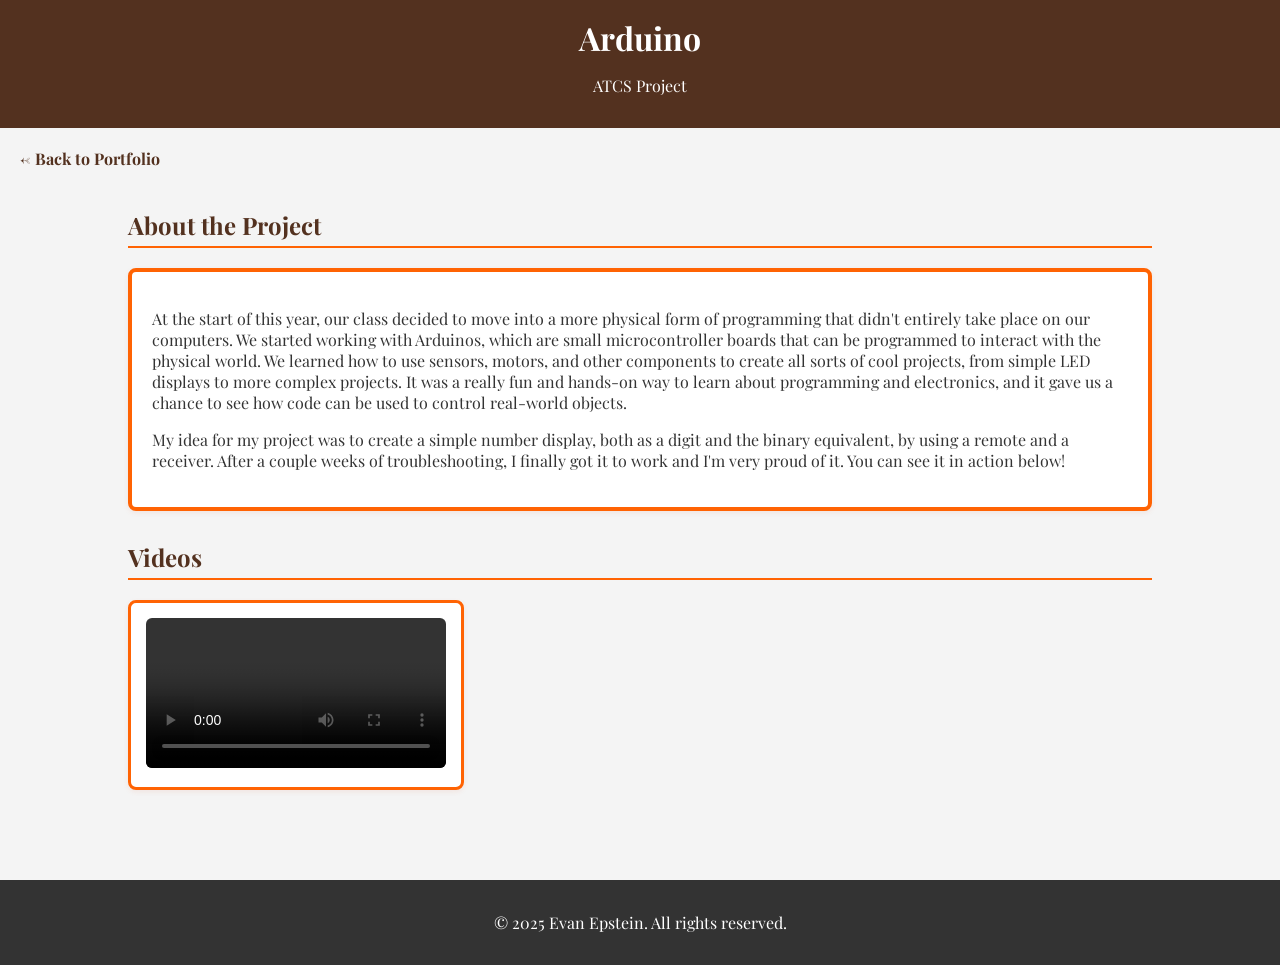
<file: Arduino.html>
<!DOCTYPE html>
<html lang="en">
<head>
  <link rel="preconnect" href="https://fonts.googleapis.com">
  <link rel="preconnect" href="https://fonts.gstatic.com" crossorigin>
  <link href="https://fonts.googleapis.com/css2?family=Playfair+Display:ital,wght@0,400..900;1,400..900&display=swap" rel="stylesheet">
  <meta charset="UTF-8">
  <meta name="viewport" content="width=device-width, initial-scale=1.0">
  <title>Arduino – Evan Epstein</title>
  <style>
      * {
          font-family: "Playfair Display", serif;
      }
      body {
          margin: 0;
          padding: 0;
          background-color: #f4f4f4;
          color: #333;
      }
      header {
          background-color: #53311f;
          color: #fff;
          padding: 1em 0;
          text-align: center;
      }
      header h1 {
          margin: 0;
      }
      .back-link {
          display: inline-block;
          margin: 20px 0 0 20px;
          color: #53311f;
          text-decoration: none;
          font-weight: bold;
          font-size: 1rem;
      }
      .back-link:hover {
          text-decoration: underline;
      }
      .container {
          width: 80%;
          margin: auto;
          padding: 20px 0;
      }
      h2 {
          color: #53311f;
          border-bottom: 2px solid #ff6303;
          padding-bottom: 5px;
      }
 
      /* --- ABOUT SECTION --- */
      .about-section {
          background-color: #fff;
          border: 4px solid #ff6303;
          border-radius: 8px;
          padding: 20px;
          margin-bottom: 30px;
          box-shadow: 0 2px 5px rgba(224, 110, 65, 0.1);
      }
 
      /* --- PHOTO GRID --- */
      .photo-grid {
          display: flex;
          flex-wrap: wrap;
          gap: 15px;
          margin-bottom: 30px;
      }
      .photo-grid img {
          width: calc(33% - 10px);
          border-radius: 8px;
          border: 3px solid #ff6303;
          object-fit: cover;
          box-shadow: 0 2px 5px rgba(0,0,0,0.15);
      }
 
      /* --- VIDEO SECTION --- */
      .video-section {
          display: flex;
          flex-wrap: wrap;
          gap: 20px;
          margin-bottom: 30px;
      }
 
      .video-wrapper {
          background-color: #fff;
          border: 3px solid #ff6303;
          border-radius: 8px;
          padding: 15px;
          box-shadow: 0 2px 5px rgba(224,110,65,0.1);
 
          /* --- THIS IS THE FIX ---
             Instead of flex: 1 1 300px (which made it stretch
             to fill the full width), we now give it a fixed
             max-width so the video stays a reasonable size.
             Change 400px to any value you like. */
          max-width: 300px;
      }
 
      .video-wrapper video {
          width: 100%;
          border-radius: 6px;
      }
      .video-wrapper p {
          margin-top: 10px;
          font-size: 0.9rem;
          color: #555;
      }
 
      footer {
          text-align: center;
          padding: 1em 0;
          background-color: #333;
          color: #fff;
          width: 100%;
          margin-top: 40px;
      }
  </style>
</head>
<body>
 
  <header>
      <h1>Arduino</h1>
      <p>ATCS Project</p>
  </header>
 
  <a href="index.html" class="back-link">← Back to Portfolio</a>
 
  <div class="container">
 
      <section>
          <h2>About the Project</h2>
          <div class="about-section">
              <p>
                  At the start of this year, our class decided to move into a more physical form of programming that didn't entirely take place on our computers. We started working with Arduinos, which are small microcontroller boards that can be programmed to interact with the physical world. We learned how to use sensors, motors, and other components to create all sorts of cool projects, from simple LED displays to more complex projects. It was a really fun and hands-on way to learn about programming and electronics, and it gave us a chance to see how code can be used to control real-world objects.
              </p>
              <p>
                  My idea for my project was to create a simple number display, both as a digit and the binary equivalent, by using a remote and a receiver. After a couple weeks of troubleshooting, I finally got it to work and I'm very proud of it. You can see it in action below!
              </p>
          </div>
      </section>
 
      <section>
          <h2>Videos</h2>
          <div class="video-section">
 
              <div class="video-wrapper">
                  <video controls>
                      <source src="vid (1) (1).mp4" type="video/mp4">
                      Your browser does not support the video tag.
                  </video>
              </div>
 
          </div>
      </section>
 
  </div>
 
  <footer>
      <p>&copy; 2025 Evan Epstein. All rights reserved.</p>
  </footer>
 
</body>
</html>
</file>
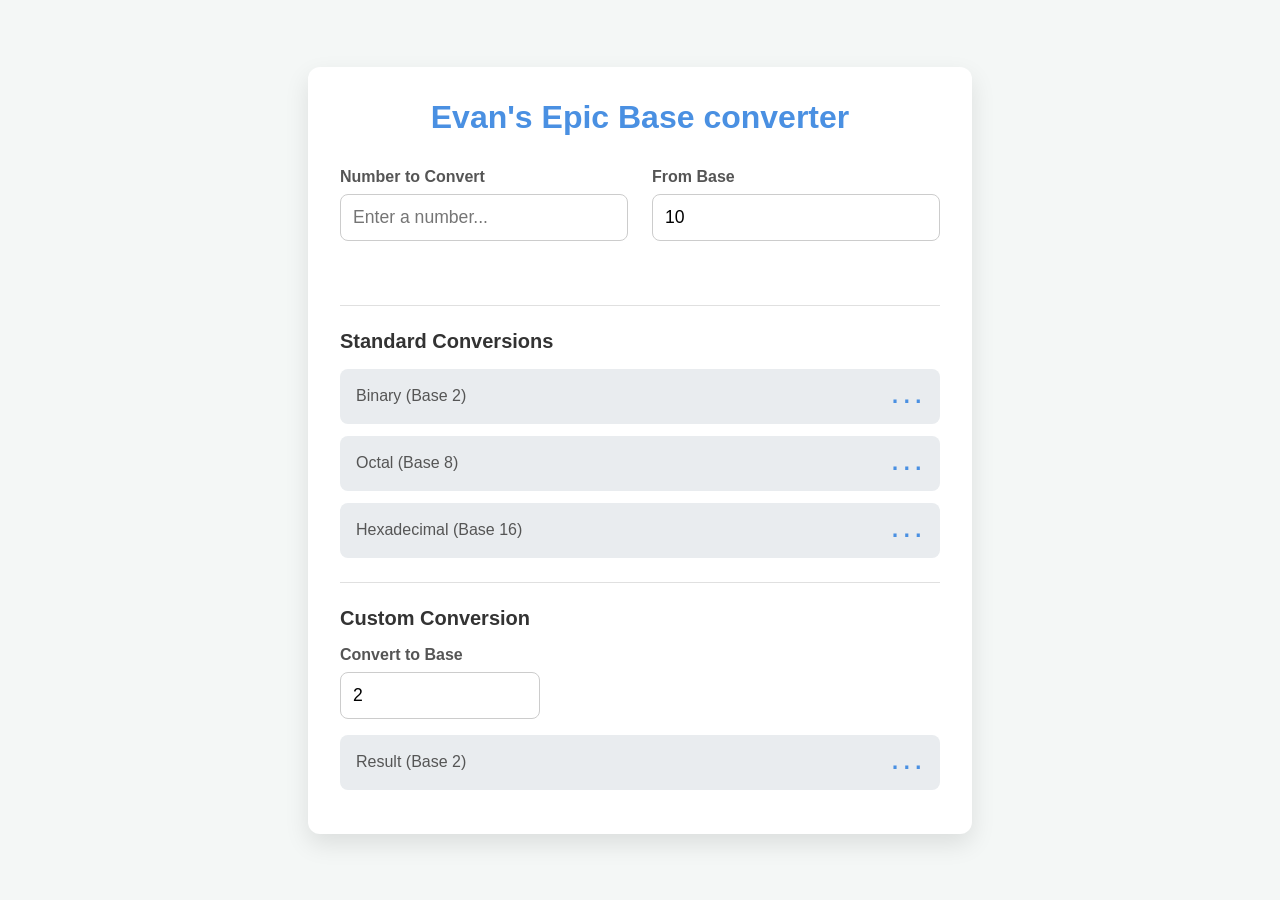
<file: BaseConverter.html>
<!DOCTYPE html>
<html lang="en">
<head>
    <meta charset="UTF-8">
    <meta name="viewport" content="width=device-width, initial-scale=1.0">
    <title>Number Base Converter</title>
    <link rel="stylesheet" href="BaseConverter.css">
</head>
<body>

    <div class="converter-container">
        <header>
            <h1>Evan's Epic Base converter</h1>
        </header>

        <div class="input-group">
            <div class="input-field">
                <label for="input-number">Number to Convert</label>
                <input type="text" id="input-number" placeholder="Enter a number..." autocomplete="off">
            </div>
            <div class="input-field">
                <label for="from-base">From Base</label>
                <input type="number" id="from-base" value="10" min="2" max="36">
            </div>
        </div>
        
        <div id="error-message"></div>

        <div class="output-section">
            <h2>Standard Conversions</h2>
            <div class="output-row">
                <span class="base-label">Binary (Base 2)</span>
                <span class="output-value" id="output-binary">...</span>
            </div>
            <div class="output-row">
                <span class="base-label">Octal (Base 8)</span>
                <span class="output-value" id="output-octal">...</span>
            </div>
            <div class="output-row">
                <span class="base-label">Hexadecimal (Base 16)</span>
                <span class="output-value" id="output-hex">...</span>
            </div>
        </div>

        <div class="output-section custom-section">
            <h2>Custom Conversion</h2>
            <div class="input-field">
                <label for="to-base">Convert to Base</label>
                <input type="number" id="to-base" value="2" min="2" max="36">
            </div>
            <div class="output-row">
                <span class="base-label" id="custom-base-label">Result (Base 2)</span>
                <span class="output-value" id="output-custom">...</span>
            </div>
        </div>
    </div>

    <script src="BaseConverter.js"></script>
</body>
</html>
</file>
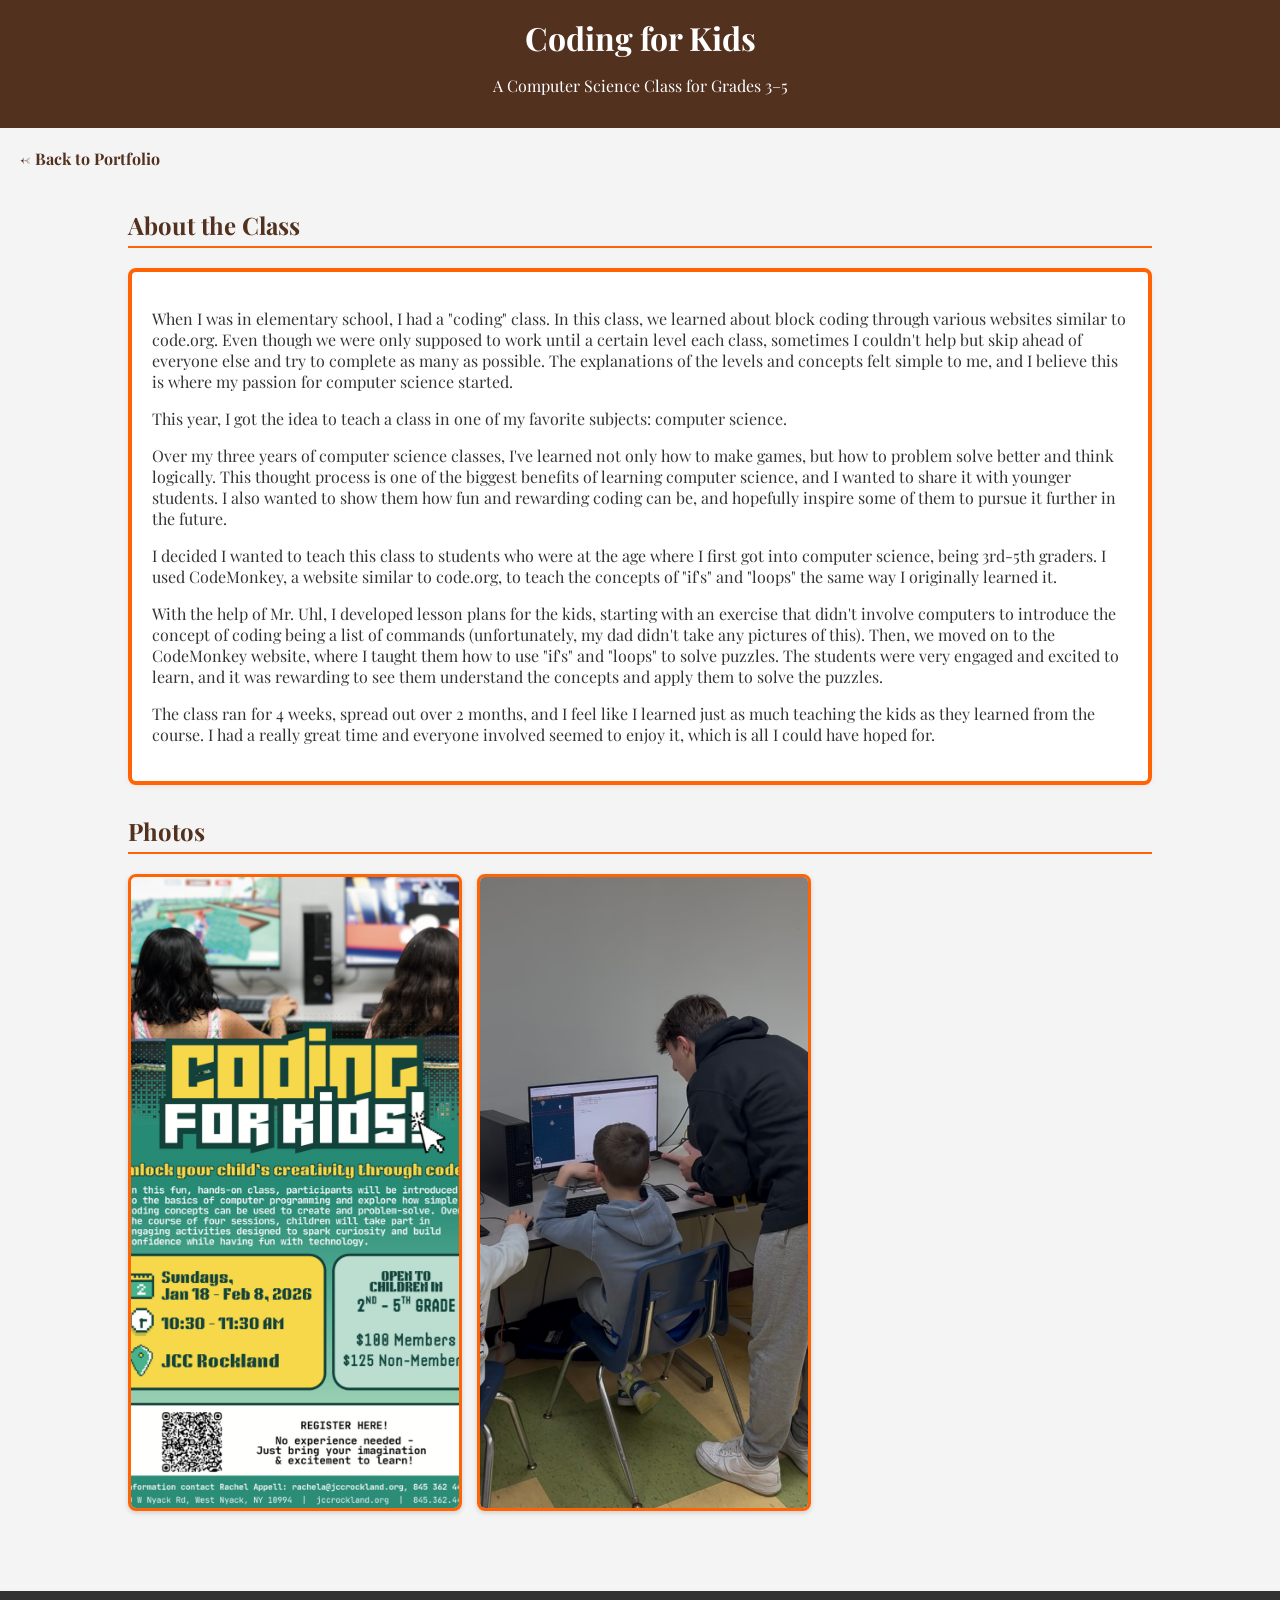
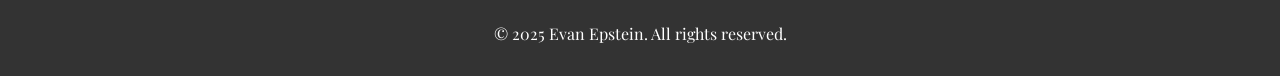
<file: CodingForKids.html>
<!DOCTYPE html>
<html lang="en">
<head>
  <link rel="preconnect" href="https://fonts.googleapis.com">
  <link rel="preconnect" href="https://fonts.gstatic.com" crossorigin>
  <link href="https://fonts.googleapis.com/css2?family=Playfair+Display:ital,wght@0,400..900;1,400..900&display=swap" rel="stylesheet">
  <meta charset="UTF-8">
  <meta name="viewport" content="width=device-width, initial-scale=1.0">
  <title>Coding for Kids – Evan Epstein</title>
  <style>
      * {
          font-family: "Playfair Display", serif;
      }
      body {
          margin: 0;
          padding: 0;
          background-color: #f4f4f4;
          color: #333;
      }
      header {
          background-color: #53311f;
          color: #fff;
          padding: 1em 0;
          text-align: center;
      }
      header h1 {
          margin: 0;
      }
      .back-link {
          display: inline-block;
          margin: 20px 0 0 20px;
          color: #53311f;
          text-decoration: none;
          font-weight: bold;
          font-size: 1rem;
      }
      .back-link:hover {
          text-decoration: underline;
      }
      .container {
          width: 80%;
          margin: auto;
          padding: 20px 0;
      }
      h2 {
          color: #53311f;
          border-bottom: 2px solid #ff6303;
          padding-bottom: 5px;
      }
 
      /* --- ABOUT SECTION --- */
      .about-section {
          background-color: #fff;
          border: 4px solid #ff6303;
          border-radius: 8px;
          padding: 20px;
          margin-bottom: 30px;
          box-shadow: 0 2px 5px rgba(224, 110, 65, 0.1);
      }
 
      /* --- PHOTO GRID --- */
      .photo-grid {
          display: flex;
          flex-wrap: wrap;
          gap: 15px;
          margin-bottom: 20px;
      }
      .photo-grid img {
          width: calc(33% - 10px);
          border-radius: 8px;
          border: 3px solid #ff6303;
          object-fit: cover;
          box-shadow: 0 2px 5px rgba(0,0,0,0.15);
      }
 
      /* --- VIDEO SECTION --- */
      .video-section {
          display: flex;
          flex-wrap: wrap;
          gap: 20px;
          margin-bottom: 30px;
      }
      .video-wrapper {
          background-color: #fff;
          border: 3px solid #ff6303;
          border-radius: 8px;
          padding: 15px;
          box-shadow: 0 2px 5px rgba(224,110,65,0.1);
 
          /* --- THIS IS THE FIX ---
             Instead of flex: 1 1 300px (which made it stretch
             to fill the full width), we now give it a fixed
             max-width so the video stays a reasonable size.
             Change 400px to any value you like. */
          max-width: 400px;
      }
      .video-wrapper video {
          width: 100%;
          border-radius: 6px;
      }
      .video-wrapper p {
          margin-top: 10px;
          font-size: 0.9rem;
          color: #555;
      }
 
      footer {
          text-align: center;
          padding: 1em 0;
          background-color: #333;
          color: #fff;
          width: 100%;
          margin-top: 40px;
      }
  </style>
</head>
<body>
 
  <header>
      <h1>Coding for Kids</h1>
      <p>A Computer Science Class for Grades 3–5</p>
  </header>
 
  <a href="index.html" class="back-link">← Back to Portfolio</a>
 
  <div class="container">
 
      <section>
          <h2>About the Class</h2>
          <div class="about-section">
              <p>
                  When I was in elementary school, I had a "coding" class. In this class, we learned about block coding through various websites similar to code.org. Even though we were only supposed to work until a certain level each class, sometimes I couldn't help but skip ahead of everyone else and try to complete as many as possible. The explanations of the levels and concepts felt simple to me, and I believe this is where my passion for computer science started.
              </p>
              <p>
                  This year, I got the idea to teach a class in one of my favorite subjects: computer science.
              </p>
              <p>
                  Over my three years of computer science classes, I've learned not only how to make games, but how to problem solve better and think logically. This thought process is one of the biggest benefits of learning computer science, and I wanted to share it with younger students. I also wanted to show them how fun and rewarding coding can be, and hopefully inspire some of them to pursue it further in the future.
              </p>
              <p>
                  I decided I wanted to teach this class to students who were at the age where I first got into computer science, being 3rd-5th graders. I used CodeMonkey, a website similar to code.org, to teach the concepts of "if's" and "loops" the same way I originally learned it.
              </p>
              <p>
                  With the help of Mr. Uhl, I developed lesson plans for the kids, starting with an exercise that didn't involve computers to introduce the concept of coding being a list of commands (unfortunately, my dad didn't take any pictures of this). Then, we moved on to the CodeMonkey website, where I taught them how to use "if's" and "loops" to solve puzzles. The students were very engaged and excited to learn, and it was rewarding to see them understand the concepts and apply them to solve the puzzles.
              </p>
              <p>
                  The class ran for 4 weeks, spread out over 2 months, and I feel like I learned just as much teaching the kids as they learned from the course. I had a really great time and everyone involved seemed to enjoy it, which is all I could have hoped for.
              </p>
          </div>
      </section>
 
      <section>
          <h2>Photos</h2>
          <div class="photo-grid">
 
              <!-- PHOTO 1: Replace "your-photo-1.jpg" with your image filename -->
              <img src="Flier.png" alt="Add a description of the photo here">
 
              <!-- PHOTO 2: Replace "your-photo-2.jpg" with your image filename -->
              <img src="Help.jpeg" alt="Add a description of the photo here">
 
              <!-- TO ADD MORE PHOTOS: Copy and paste one of the <img> lines above -->
 
          </div>
      </section>
 
     
 
          </div>
      </section>
 
  </div>
 
  <footer>
      <p>&copy; 2025 Evan Epstein. All rights reserved.</p>
  </footer>
 
</body>
</html>
</file>
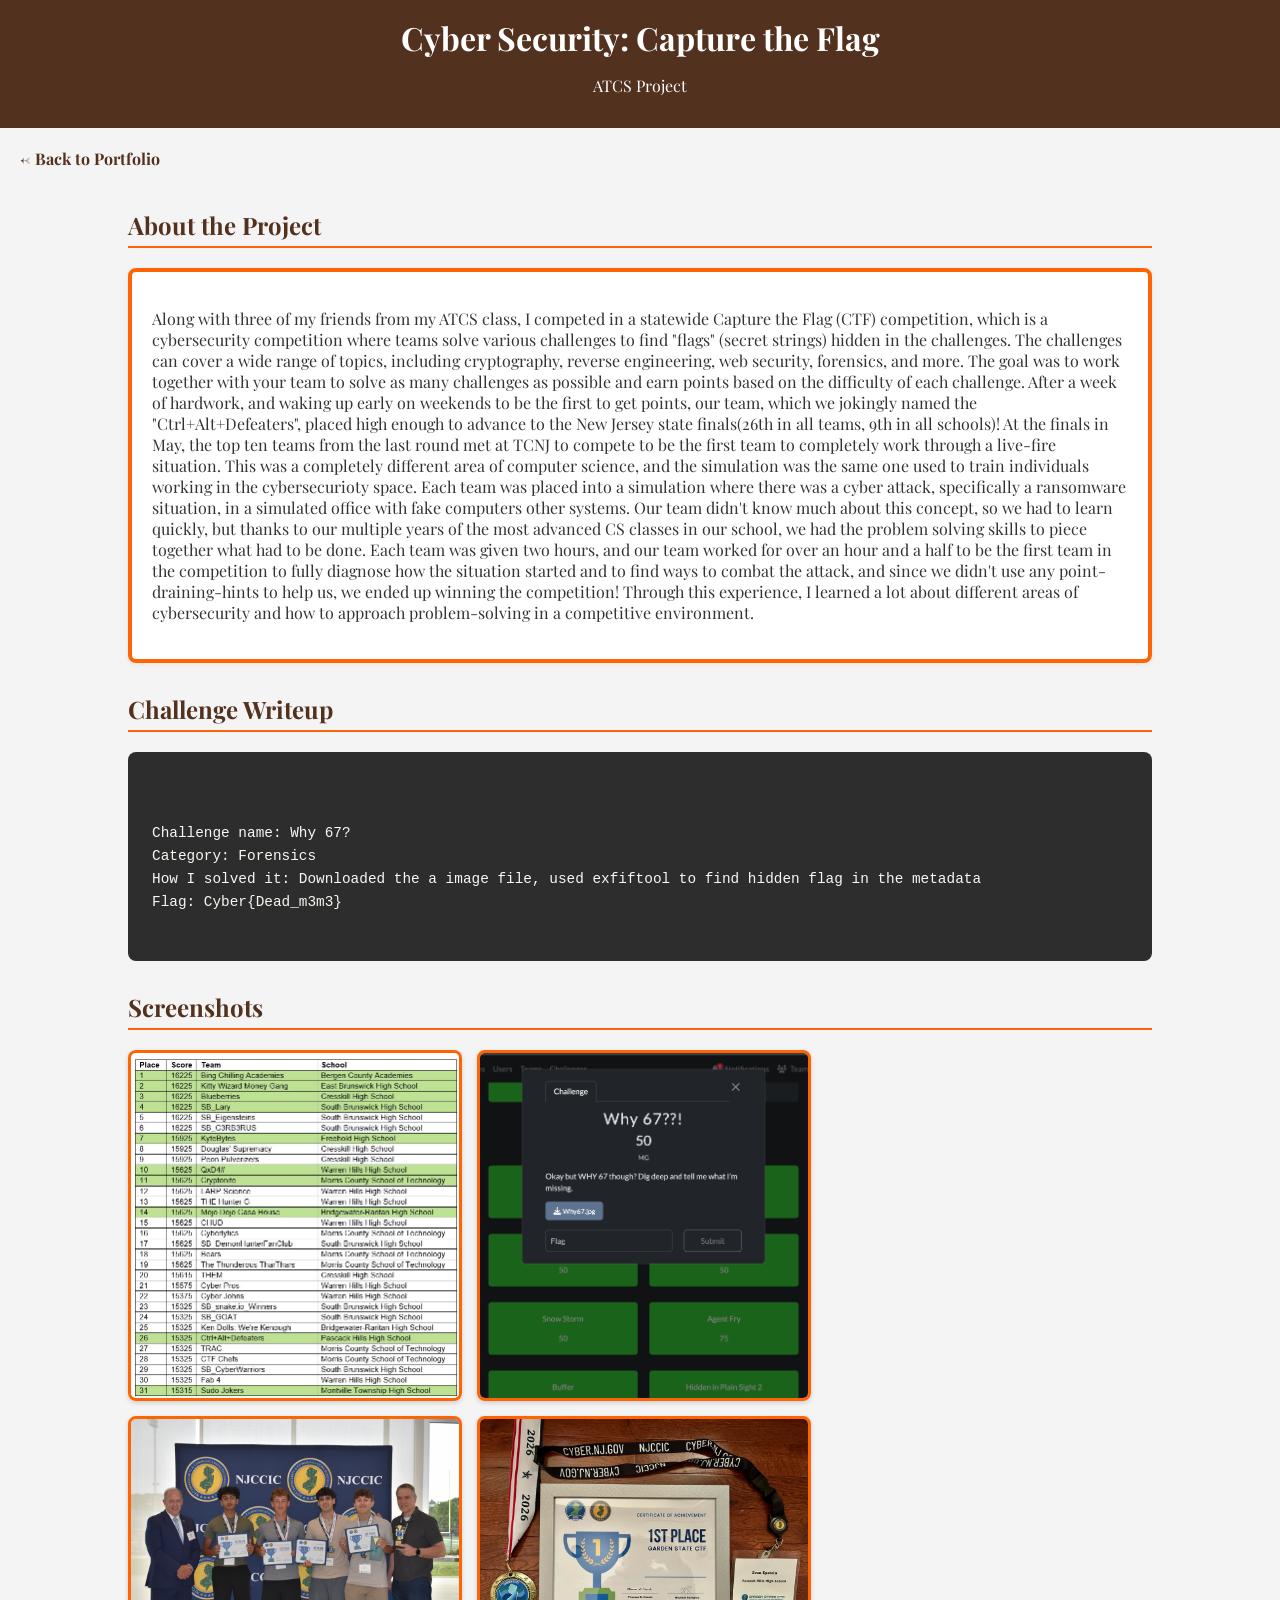
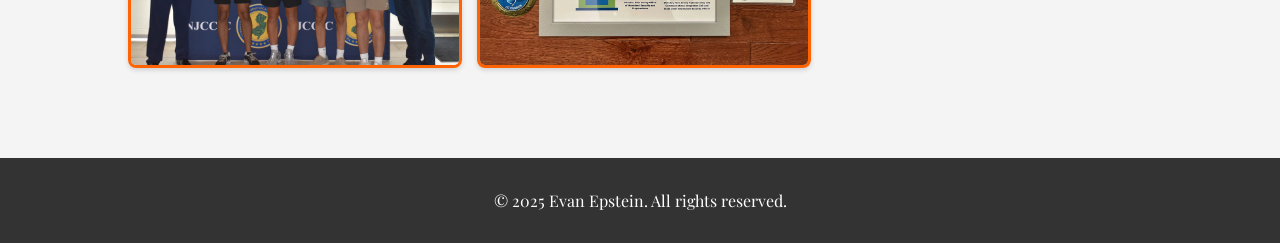
<file: CyberSecurity.html>
<!DOCTYPE html>
<html lang="en">
<head>
    <link rel="preconnect" href="https://fonts.googleapis.com">
    <link rel="preconnect" href="https://fonts.gstatic.com" crossorigin>
    <link href="https://fonts.googleapis.com/css2?family=Playfair+Display:ital,wght@0,400..900;1,400..900&display=swap" rel="stylesheet">
    <meta charset="UTF-8">
    <meta name="viewport" content="width=device-width, initial-scale=1.0">
    <title>Cyber Security: Capture the Flag – Evan Epstein</title>
    <style>
        * { font-family: "Playfair Display", serif; }
        body { margin: 0; padding: 0; background-color: #f4f4f4; color: #333; }
        header { background-color: #53311f; color: #fff; padding: 1em 0; text-align: center; }
        header h1 { margin: 0; }
        .back-link {
            display: inline-block;
            margin: 20px 0 0 20px;
            color: #53311f;
            text-decoration: none;
            font-weight: bold;
            font-size: 1rem;
        }
        .back-link:hover { text-decoration: underline; }
        .container { width: 80%; margin: auto; padding: 20px 0; }
        h2 { color: #53311f; border-bottom: 2px solid #ff6303; padding-bottom: 5px; }
        .about-section {
            background-color: #fff;
            border: 4px solid #ff6303;
            border-radius: 8px;
            padding: 20px;
            margin-bottom: 30px;
            box-shadow: 0 2px 5px rgba(224, 110, 65, 0.1);
        }
        .photo-grid { display: flex; flex-wrap: wrap; gap: 15px; margin-bottom: 30px; }
        .photo-grid img {
            width: calc(33% - 10px);
            border-radius: 8px;
            border: 3px solid #ff6303;
            object-fit: cover;
            box-shadow: 0 2px 5px rgba(0,0,0,0.15);
        }
        .video-section { display: flex; flex-wrap: wrap; gap: 20px; margin-bottom: 30px; }
        .video-wrapper {
            flex: 1 1 300px;
            background-color: #fff;
            border: 3px solid #ff6303;
            border-radius: 8px;
            padding: 15px;
            box-shadow: 0 2px 5px rgba(224,110,65,0.1);
        }
        .video-wrapper video { width: 100%; border-radius: 6px; }
        .video-wrapper p { margin-top: 10px; font-size: 0.9rem; color: #555; }

        /* Writeup section — useful for CTF walkthroughs */
        .writeup-section {
            background-color: #2d2d2d;
            color: #f8f8f2;
            padding: 1.5rem;
            border-radius: 8px;
            margin-bottom: 30px;
            font-family: "Courier New", monospace;
            font-size: 0.9rem;
            line-height: 1.6;
            white-space: pre-wrap;
        }

        footer { text-align: center; padding: 1em 0; background-color: #333; color: #fff; width: 100%; margin-top: 40px; }
    </style>
</head>
<body>

    <header>
        <h1>Cyber Security: Capture the Flag</h1>
        <p>ATCS Project</p>
    </header>

    <a href="index.html" class="back-link">← Back to Portfolio</a>

    <div class="container">

        <!-- =============================================
             DESCRIPTION SECTION
             Describe your CTF project here — what a CTF
             is, what competition or challenge you did,
             what your goals were, what you learned, etc.
        ============================================= -->
        <section>
            <h2>About the Project</h2>
            <div class="about-section">
                <p>
                    <!-- ADD YOUR DESCRIPTION HERE -->
                    Along with three of my friends from my ATCS class, I competed in a statewide Capture the Flag (CTF) competition, which is a cybersecurity competition where teams solve various challenges to find "flags" (secret strings) hidden in the challenges. The challenges can cover a wide range of topics, including cryptography, reverse engineering, web security, forensics, and more. The goal was to work together with your team to solve as many challenges as possible and earn points based on the difficulty of each challenge. After a week of hardwork, and waking up early on weekends to be the first to get points, our team, which we jokingly named the "Ctrl+Alt+Defeaters", placed high enough to advance to the New Jersey state finals(26th in all teams, 9th in all schools)! 
                    
                    At the finals in May, the top ten teams from the last round met at TCNJ to compete to be the first team to completely work through a live-fire situation. This was a completely different area of computer science, and the simulation was the same one used to train individuals working in the cybersecurioty space. Each team was placed into a simulation where there was a cyber attack, specifically a ransomware situation, in a simulated office with fake computers other systems. Our team didn't know much about this concept, so we had to learn quickly, but thanks to our multiple years of the most advanced CS classes in our school, we had the problem solving skills to piece together what had to be done. Each team was given two hours, and our team worked for over an hour and a half to be the first team in the competition to fully diagnose how the situation started and to find ways to combat the attack, and since we didn't use any point-draining-hints to help us, we ended up winning the competition!
                    
                    Through this experience, I learned a lot about different areas of cybersecurity and how to approach problem-solving in a competitive environment.
                    
                </p>
            </div>
        </section>

        <!-- =============================================
             CHALLENGE WRITEUP SECTION
             This dark code-style box is great for CTFs!
             You can paste in notes, commands you ran,
             flags you found, or a walkthrough of how you
             solved each challenge.

             If you don't want this section, just delete
             the entire <section> block below.
        ============================================= -->
        <section>
            <h2>Challenge Writeup</h2>
            <div class="writeup-section">
<!-- ADD YOUR CTF NOTES / WALKTHROUGH HERE -->
Challenge name: Why 67?
Category: Forensics
How I solved it: Downloaded the a image file, used exfiftool to find hidden flag in the metadata
Flag: Cyber{Dead_m3m3}
            </div>
        </section>

        <!-- =============================================
             PHOTOS SECTION
             Great for screenshots of challenges, terminal
             output, or your score on the leaderboard!
             Replace "your-photo-1.jpg" with actual filenames.
        ============================================= -->
        <section>
            <h2>Screenshots</h2>
            <div class="photo-grid">

                <!-- PHOTO 1 -->
                <img src="Leaderboard.jpg" alt="">

                <!-- PHOTO 2 -->
                <img src="Challeng.png" alt="">

                <!-- PHOTO 3 -->
                <img src="GS CTF-Champs.JPG" alt="">

                <!-- PHOTO 4 -->
                <img src="IMG_6503.jpg" alt="">

                
                <!-- TO ADD MORE: Copy and paste one of the <img> lines above -->

            </div>
        </section>

        <!-- =============================================
             VIDEOS SECTION
             Replace "your-video-1.mp4" with your filename.
             To add more videos, copy the .video-wrapper block.
        ============================================= -->
        <section>
            

                

                <!-- TO ADD MORE: Copy and paste the entire .video-wrapper block above -->

            </div>
        </section>

    </div>

    <footer>
        <p>&copy; 2025 Evan Epstein. All rights reserved.</p>
    </footer>

</body>
</html>
</file>
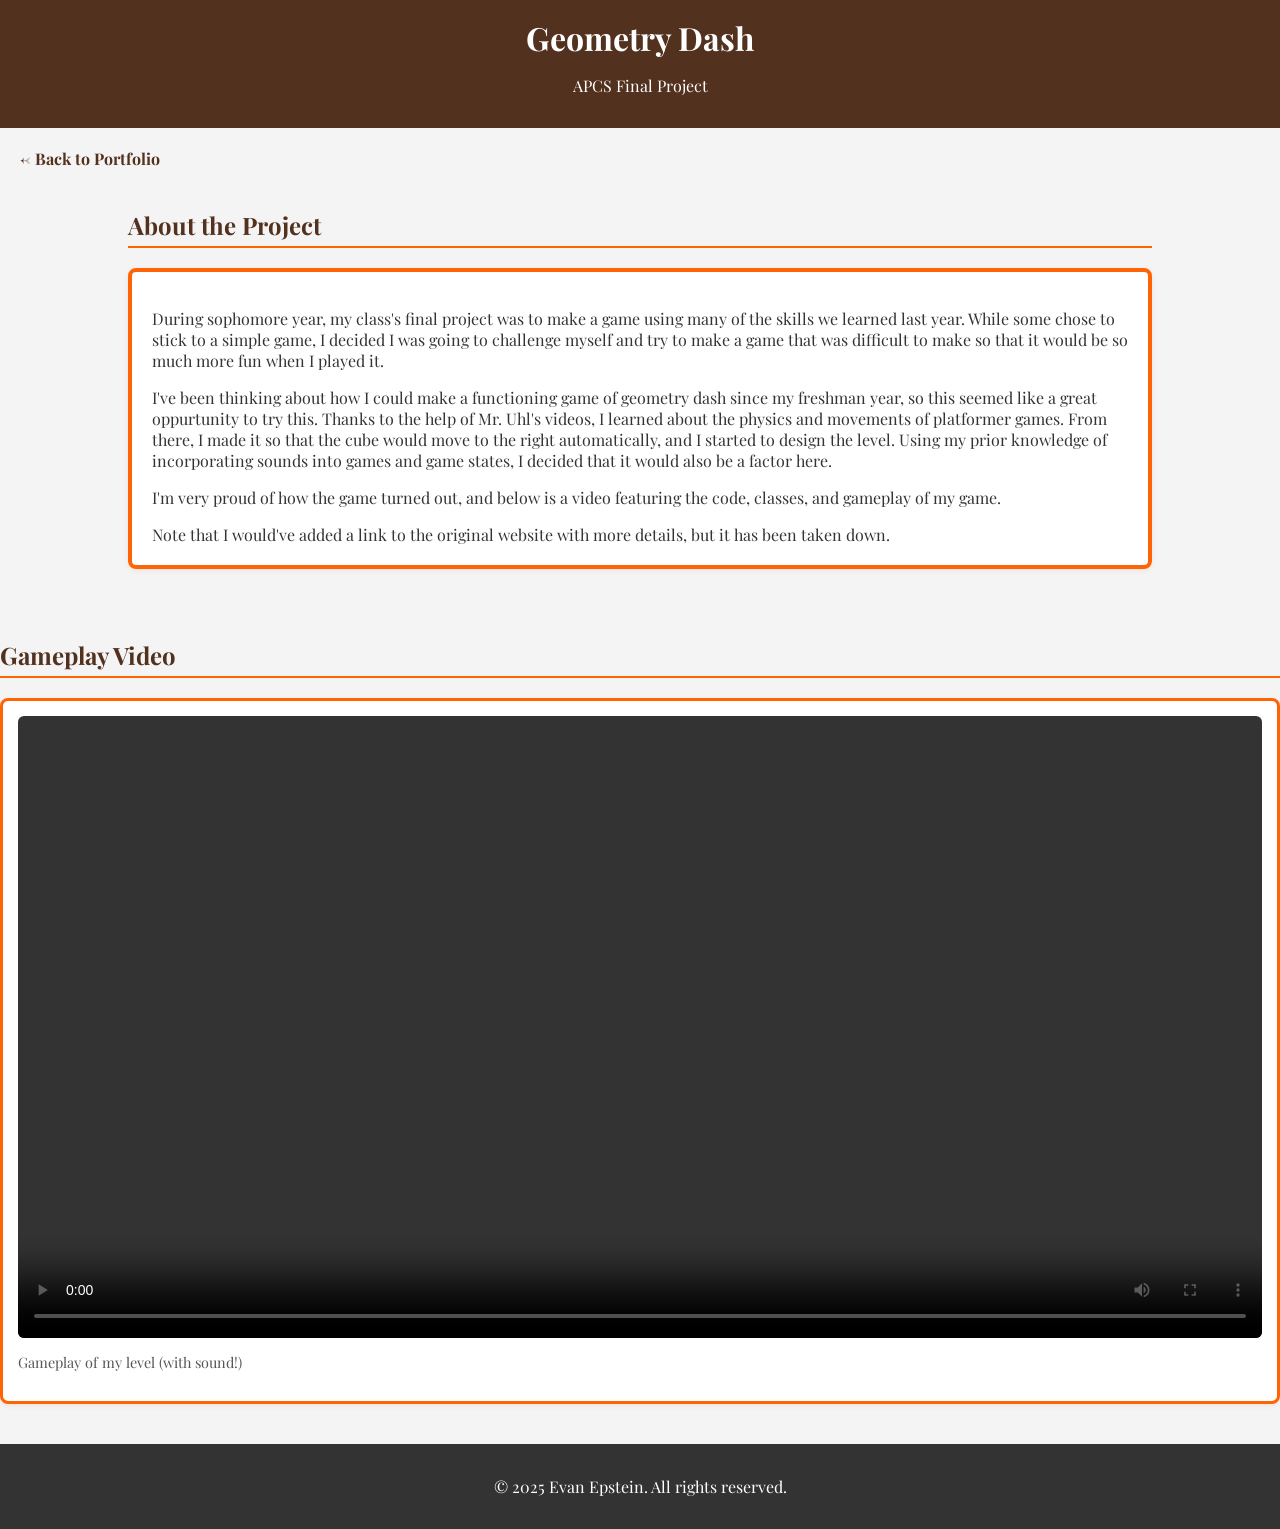
<file: GeometryDash.html>
<!DOCTYPE html>
<html lang="en">
<head>
    <link rel="preconnect" href="https://fonts.googleapis.com">
    <link rel="preconnect" href="https://fonts.gstatic.com" crossorigin>
    <link href="https://fonts.googleapis.com/css2?family=Playfair+Display:ital,wght@0,400..900;1,400..900&display=swap" rel="stylesheet">
    <meta charset="UTF-8">
    <meta name="viewport" content="width=device-width, initial-scale=1.0">
    <title>Geometry Dash – Evan Epstein</title>
    <style>
        * { font-family: "Playfair Display", serif; }
        body { margin: 0; padding: 0; background-color: #f4f4f4; color: #333; }
        header { background-color: #53311f; color: #fff; padding: 1em 0; text-align: center; }
        header h1 { margin: 0; }
        .back-link {
            display: inline-block;
            margin: 20px 0 0 20px;
            color: #53311f;
            text-decoration: none;
            font-weight: bold;
            font-size: 1rem;
        }
        .back-link:hover { text-decoration: underline; }
        .container { width: 80%; margin: auto; padding: 20px 0; }
        h2 { color: #53311f; border-bottom: 2px solid #ff6303; padding-bottom: 5px; }
        .about-section {
            background-color: #fff;
            border: 4px solid #ff6303;
            border-radius: 8px;
            padding: 20px;
            margin-bottom: 30px;
            box-shadow: 0 2px 5px rgba(224, 110, 65, 0.1);
        }
        .photo-grid { display: flex; flex-wrap: wrap; gap: 15px; margin-bottom: 30px; }
        .photo-grid img {
            width: calc(33% - 10px);
            border-radius: 8px;
            border: 3px solid #ff6303;
            object-fit: cover;
            box-shadow: 0 2px 5px rgba(0,0,0,0.15);
        }
        .video-section { display: flex; flex-wrap: wrap; gap: 20px; margin-bottom: 30px; }
        .video-wrapper {
            flex: 1 1 300px;
            background-color: #fff;
            border: 3px solid #ff6303;
            border-radius: 8px;
            padding: 15px;
            box-shadow: 0 2px 5px rgba(224,110,65,0.1);
        }
        .video-wrapper video { width: 100%; border-radius: 6px; }
        .video-wrapper p { margin-top: 10px; font-size: 0.9rem; color: #555; }
        footer { text-align: center; padding: 1em 0; background-color: #333; color: #fff; width: 100%; margin-top: 40px; }
    </style>
</head>
<body>

    <header>
        <h1>Geometry Dash</h1>
        <p>APCS Final Project</p>
    </header>

    <a href="index.html" class="back-link">← Back to Portfolio</a>

    <div class="container">

        <!-- =============================================
             DESCRIPTION SECTION
             Describe your Geometry Dash project here —
             what the game does, how you built it, what
             challenges you ran into, what you're proud of.
        ============================================= -->
        <section>
            <h2>About the Project</h2>
            <div class="about-section">
                <p>
                    <!-- ADD YOUR DESCRIPTION HERE -->
                    During sophomore year, my class's final project was to make a game using many of the skills we learned last year. While some chose to stick to a simple game, I decided I was going to challenge myself and try to make a game that was difficult to make so that it would be so much more fun when I played it.
                </p>I've been thinking about how I could make a functioning game of geometry dash since my freshman year, so this seemed like a great oppurtunity to try this. Thanks to the help of Mr. Uhl's videos, I learned about the physics and movements of platformer games. From there, I made it so that the cube would move to the right automatically, and I started to design the level. Using my prior knowledge of incorporating sounds into games and game states, I decided that it would also be a factor here.
            </p>I'm very proud of how the game turned out, and below is a video featuring the code, classes, and gameplay of my game. 
           </p>Note that I would've added a link to the original website with more details, but it has been taken down.
        </div>
        </section>

        <!-- =============================================
             PHOTOS SECTION
             Drop your screenshot/image files into the same
             folder as this HTML file, then replace
             "your-photo-1.jpg" with the actual filename.

             Example:
             <img src="gd-screenshot.png" alt="Level screenshot">

             To add more photos, copy and paste an <img> line.
        ============================================= -->
        

            </div>
        </section>

        <!-- =============================================
             VIDEOS SECTION
             Drop your video files into the same folder,
             then replace "your-video-1.mp4" with the
             actual filename. Add a caption in the <p> tag.

             To add more videos, copy and paste an entire
             .video-wrapper block.
        ============================================= -->
        <section>
            <h2>Gameplay Video</h2>
            <div class="video-section">

                <!-- VIDEO 1 -->
                <div class="video-wrapper">
                    <video controls>
                        <source src="Gameplay (1) (1) (1).mov" type="video/mp4">
                        Your browser does not support the video tag.
                    </video>
                    <!-- ADD A CAPTION BELOW -->
                    <p>Gameplay of my level (with sound!)</p>
                </div>

                <!-- TO ADD MORE: Copy and paste the entire .video-wrapper block above -->

            </div>
        </section>

    </div>

    <footer>
        <p>&copy; 2025 Evan Epstein. All rights reserved.</p>
    </footer>

</body>
</html>
</file>
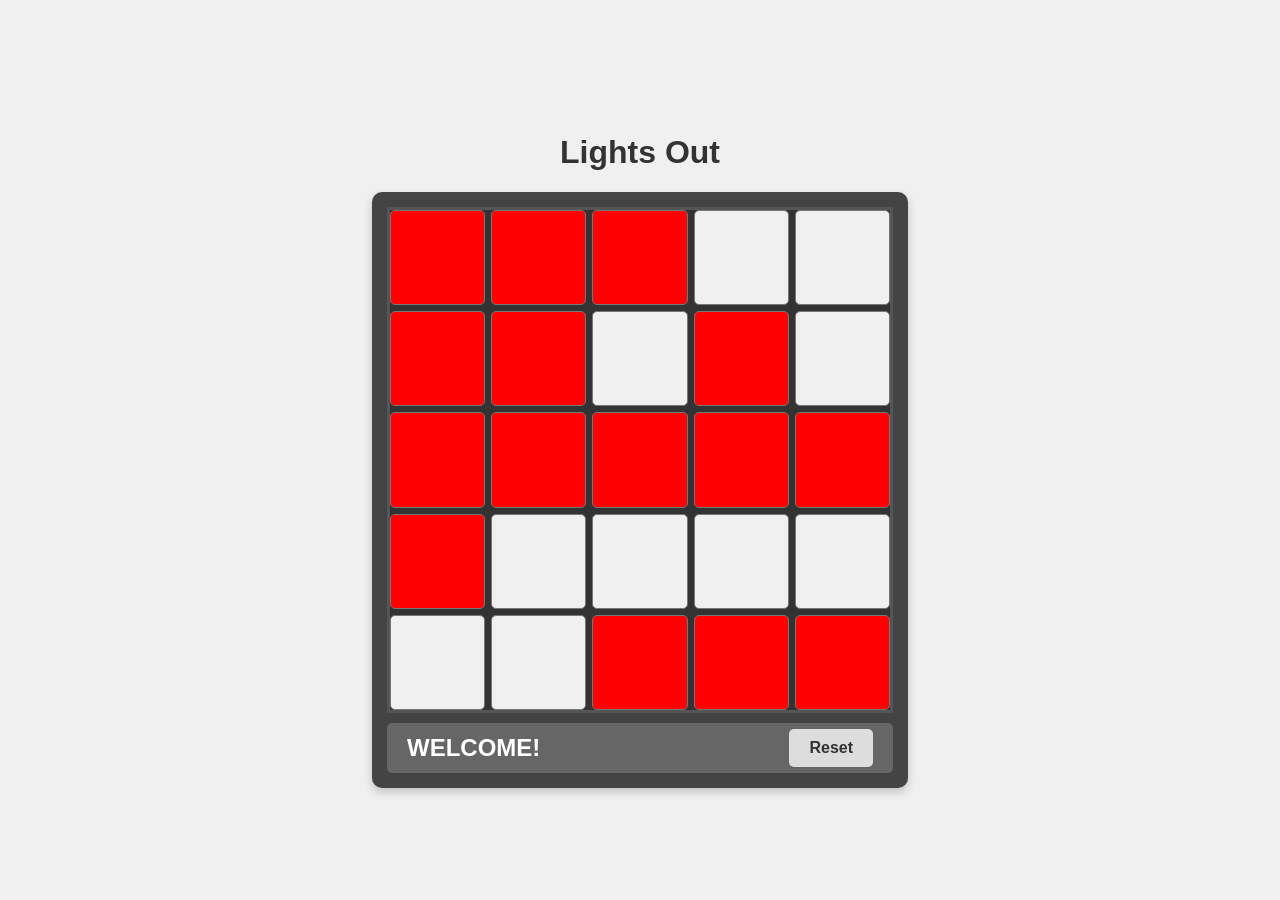
<file: LightsOut.html>
<!DOCTYPE html>
<html lang="en">
<head>
    <meta charset="UTF-8">
    <meta name="viewport" content="width=device-width, initial-scale=1.0">
    <title>Lights Out</title>
    <link rel="stylesheet" href="LightsOut.css">
</head>
<body>
    <h1>Lights Out</h1>
    <div id="game-container">
        <div id="game-panel"></div>
        <div id="menu-panel">
            <span id="message-label"></span>
            <button id="reset-button">Reset</button>
        </div>
    </div>
    <script src="LightsOut.js"></script>
</body>
</html>
</file>
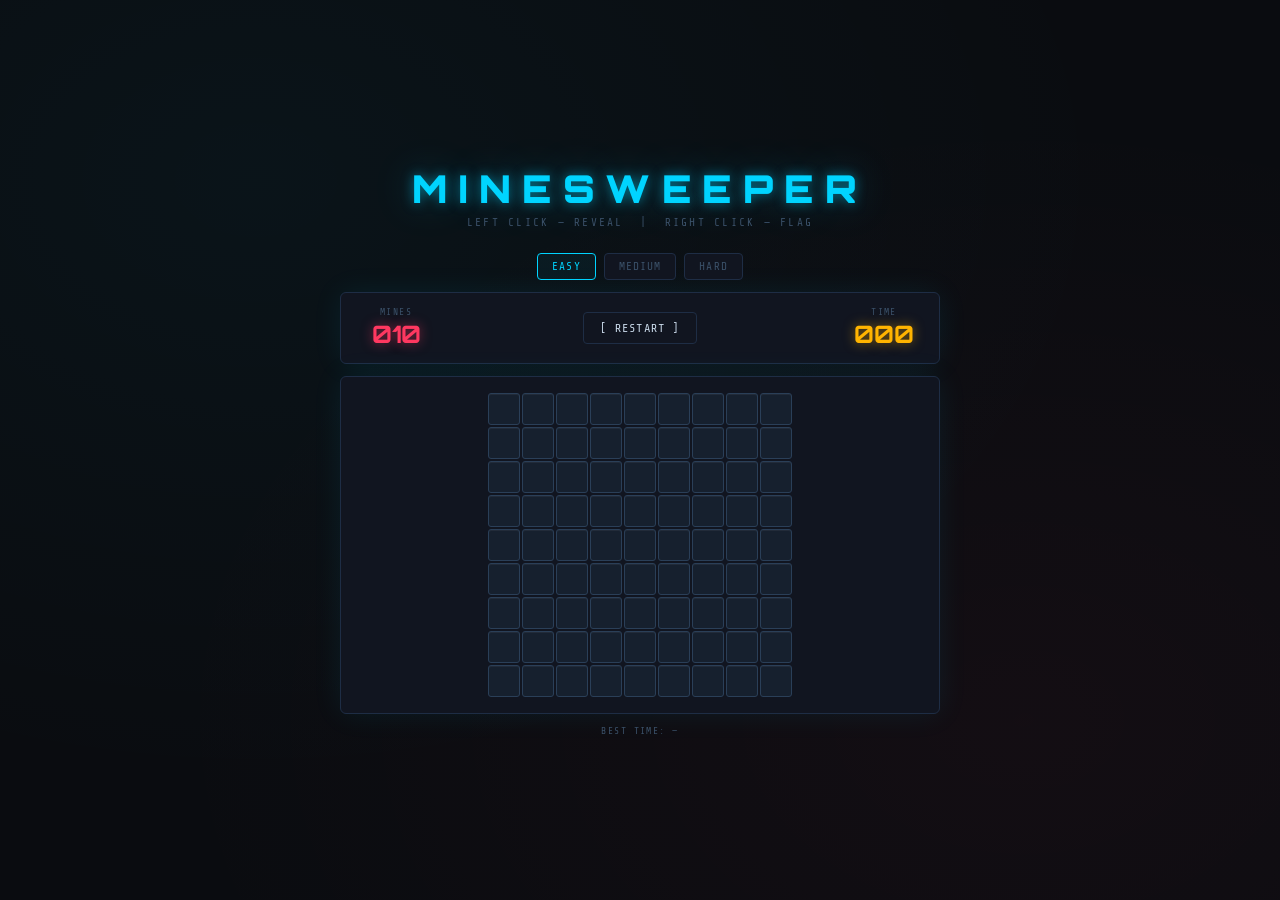
<file: Minesweeper.html>
<!DOCTYPE html>
<html lang="en">
<head>
<meta charset="UTF-8">
<meta name="viewport" content="width=device-width, initial-scale=1.0">
<title>MINESWEEPER</title>
<link href="https://fonts.googleapis.com/css2?family=Share+Tech+Mono&family=Orbitron:wght@400;700;900&display=swap" rel="stylesheet">
<style>
 :root {
 --bg: #0a0c10;
 --panel: #111520;
 --border: #1e2d45;
 --accent: #00d4ff;
 --accent2: #ff3860;
 --warn: #ffb400;
 --safe: #00e676;
 --text: #c8d8e8;
 --dim: #3a5068;
 --cell-bg: #16202e;
 --cell-hover: #1e2d45;
 --cell-revealed: #0d1520;
 --cell-border-light: #2a3f58;
 --cell-border-dark: #060c14;
 --shadow: 0 0 30px rgba(0,212,255,0.08);
 --glow: 0 0 12px rgba(0,212,255,0.5);
 }
 
 * { box-sizing: border-box; margin: 0; padding: 0; }
 
 body {
 background: var(--bg);
 color: var(--text);
 font-family: 'Share Tech Mono', monospace;
 min-height: 100vh;
 display: flex;
 flex-direction: column;
 align-items: center;
 justify-content: center;
 padding: 20px;
 background-image:
 radial-gradient(ellipse at 20% 20%, rgba(0,212,255,0.04) 0%, transparent 60%),
 radial-gradient(ellipse at 80% 80%, rgba(255,56,96,0.04) 0%, transparent 60%);
 }
 
 .container {
 max-width: 600px;
 width: 100%;
 }
 
 h1 {
 font-family: 'Orbitron', monospace;
 font-weight: 900;
 font-size: clamp(1.6rem, 5vw, 2.4rem);
 letter-spacing: 0.3em;
 color: var(--accent);
 text-shadow: var(--glow), 0 0 40px rgba(0,212,255,0.3);
 text-align: center;
 margin-bottom: 4px;
 }
 
 .subtitle {
 text-align: center;
 color: var(--dim);
 font-size: 0.7rem;
 letter-spacing: 0.2em;
 margin-bottom: 24px;
 }
 
 /* HUD */
 .hud {
 background: var(--panel);
 border: 1px solid var(--border);
 border-radius: 6px;
 padding: 14px 20px;
 display: flex;
 align-items: center;
 justify-content: space-between;
 margin-bottom: 12px;
 box-shadow: var(--shadow);
 }
 
 .hud-stat {
 display: flex;
 flex-direction: column;
 align-items: center;
 gap: 2px;
 min-width: 70px;
 }
 
 .hud-label {
 font-size: 0.6rem;
 letter-spacing: 0.15em;
 color: var(--dim);
 }
 
 .hud-value {
 font-family: 'Orbitron', monospace;
 font-size: 1.5rem;
 font-weight: 700;
 color: var(--accent);
 text-shadow: var(--glow);
 min-width: 3ch;
 text-align: center;
 }
 
 .hud-value.danger { color: var(--accent2); text-shadow: 0 0 12px rgba(255,56,96,0.5); }
 .hud-value.warn { color: var(--warn); text-shadow: 0 0 12px rgba(255,180,0,0.5); }
 
 .reset-btn {
 background: none;
 border: 1px solid var(--border);
 border-radius: 4px;
 padding: 8px 16px;
 color: var(--text);
 font-family: 'Share Tech Mono', monospace;
 font-size: 0.75rem;
 letter-spacing: 0.1em;
 cursor: pointer;
 transition: all 0.15s;
 }
 
 .reset-btn:hover {
 border-color: var(--accent);
 color: var(--accent);
 box-shadow: 0 0 10px rgba(0,212,255,0.2);
 }
 
 /* Difficulty selector */
 .difficulty {
 display: flex;
 gap: 8px;
 margin-bottom: 12px;
 justify-content: center;
 }
 
 .diff-btn {
 background: var(--panel);
 border: 1px solid var(--border);
 border-radius: 4px;
 padding: 6px 14px;
 color: var(--dim);
 font-family: 'Share Tech Mono', monospace;
 font-size: 0.7rem;
 letter-spacing: 0.1em;
 cursor: pointer;
 transition: all 0.15s;
 }
 
 .diff-btn:hover, .diff-btn.active {
 border-color: var(--accent);
 color: var(--accent);
 background: rgba(0,212,255,0.05);
 }
 
 /* Board wrapper */
 .board-wrap {
 background: var(--panel);
 border: 1px solid var(--border);
 border-radius: 6px;
 padding: 16px;
 display: flex;
 justify-content: center;
 box-shadow: var(--shadow);
 overflow-x: auto;
 }
 
 /* Grid */
 #board {
 display: grid;
 gap: 2px;
 user-select: none;
 }
 
 /* Cell */
 .cell {
 width: 32px;
 height: 32px;
 background: var(--cell-bg);
 border: 1px solid var(--cell-border-light);
 border-radius: 3px;
 display: flex;
 align-items: center;
 justify-content: center;
 font-size: 0.8rem;
 font-weight: bold;
 cursor: pointer;
 transition: background 0.08s, transform 0.08s, box-shadow 0.08s;
 position: relative;
 box-shadow: inset 0 1px 0 rgba(255,255,255,0.05);
 }
 
 .cell:not(.revealed):not(.flagged):hover {
 background: var(--cell-hover);
 box-shadow: 0 0 8px rgba(0,212,255,0.15), inset 0 1px 0 rgba(255,255,255,0.07);
 transform: scale(1.05);
 z-index: 1;
 }
 
 .cell.revealed {
 background: var(--cell-revealed);
 border-color: var(--cell-border-dark);
 cursor: default;
 box-shadow: none;
 }
 
 .cell.flagged {
 background: rgba(255,180,0,0.08);
 border-color: rgba(255,180,0,0.3);
 cursor: pointer;
 }
 
 .cell.mine-hit {
 background: rgba(255,56,96,0.25);
 border-color: var(--accent2);
 box-shadow: 0 0 12px rgba(255,56,96,0.4);
 animation: boom 0.3s ease;
 }
 
 .cell.mine-revealed {
 background: rgba(255,56,96,0.08);
 border-color: rgba(255,56,96,0.2);
 }
 
 @keyframes boom {
 0% { transform: scale(1); }
 40% { transform: scale(1.3); }
 100% { transform: scale(1); }
 }
 
 .cell.safe-flash {
 animation: safePulse 0.3s ease;
 }
 
 @keyframes safePulse {
 0% { box-shadow: 0 0 0 rgba(0,230,118,0); }
 50% { box-shadow: 0 0 16px rgba(0,230,118,0.5); }
 100% { box-shadow: 0 0 0 rgba(0,230,118,0); }
 }
 
 /* Number colors */
 .n1 { color: #64b5f6; }
 .n2 { color: #81c784; }
 .n3 { color: var(--accent2); }
 .n4 { color: #7c4dff; }
 .n5 { color: #ff6d00; }
 .n6 { color: #00bcd4; }
 .n7 { color: #e91e63; }
 .n8 { color: #9e9e9e; }
 
 /* Overlay */
 .overlay {
 display: none;
 position: fixed;
 inset: 0;
 background: rgba(10,12,16,0.85);
 backdrop-filter: blur(4px);
 z-index: 100;
 align-items: center;
 justify-content: center;
 flex-direction: column;
 gap: 16px;
 }
 
 .overlay.show { display: flex; }
 
 .overlay-box {
 background: var(--panel);
 border: 1px solid var(--border);
 border-radius: 8px;
 padding: 36px 48px;
 text-align: center;
 box-shadow: 0 0 60px rgba(0,0,0,0.6);
 }
 
 .overlay-title {
 font-family: 'Orbitron', monospace;
 font-weight: 900;
 font-size: 2rem;
 letter-spacing: 0.2em;
 margin-bottom: 8px;
 }
 
 .overlay-title.win { color: var(--safe); text-shadow: 0 0 20px rgba(0,230,118,0.5); }
 .overlay-title.lose { color: var(--accent2); text-shadow: 0 0 20px rgba(255,56,96,0.5); }
 
 .overlay-sub {
 color: var(--dim);
 font-size: 0.75rem;
 letter-spacing: 0.15em;
 margin-bottom: 24px;
 }
 
 .overlay-btn {
 background: none;
 border: 1px solid var(--accent);
 border-radius: 4px;
 padding: 10px 28px;
 color: var(--accent);
 font-family: 'Orbitron', monospace;
 font-size: 0.8rem;
 letter-spacing: 0.15em;
 cursor: pointer;
 transition: all 0.15s;
 text-shadow: var(--glow);
 box-shadow: 0 0 12px rgba(0,212,255,0.15);
 }
 
 .overlay-btn:hover {
 background: rgba(0,212,255,0.1);
 box-shadow: 0 0 20px rgba(0,212,255,0.3);
 }
 
 .footer {
 text-align: center;
 color: var(--dim);
 font-size: 0.6rem;
 letter-spacing: 0.15em;
 margin-top: 12px;
 }
</style>
</head>
<body>
 
<div class="container">
 <h1>MINESWEEPER</h1>
 <p class="subtitle">LEFT CLICK — REVEAL &nbsp;|&nbsp; RIGHT CLICK — FLAG</p>
 
 <div class="difficulty">
 <button class="diff-btn active" data-diff="easy">EASY</button>
 <button class="diff-btn" data-diff="medium">MEDIUM</button>
 <button class="diff-btn" data-diff="hard">HARD</button>
 </div>
 
 <div class="hud">
 <div class="hud-stat">
 <span class="hud-label">MINES</span>
 <span class="hud-value danger" id="mineCount">—</span>
 </div>
 <button class="reset-btn" id="resetBtn">[ RESTART ]</button>
 <div class="hud-stat">
 <span class="hud-label">TIME</span>
 <span class="hud-value warn" id="timer">000</span>
 </div>
 </div>
 
 <div class="board-wrap">
 <div id="board"></div>
 </div>
 
 <p class="footer">BEST TIME: <span id="bestTime">—</span></p>
</div>
 
<div class="overlay" id="overlay">
 <div class="overlay-box">
 <div class="overlay-title" id="overlayTitle">—</div>
 <div class="overlay-sub" id="overlaySub">—</div>
 <button class="overlay-btn" id="overlayBtn">PLAY AGAIN</button>
 </div>
</div>
 
<script>
 const CONFIGS = {
 easy: { rows: 9, cols: 9, mines: 10 },
 medium: { rows: 16, cols: 16, mines: 40 },
 hard: { rows: 16, cols: 30, mines: 99 },
 };
 
 let cfg, board, revealed, flagged, gameOver, gameWon, firstClick;
 let timerInterval, seconds;
 let currentDiff = 'easy';
 
 const $ = id => document.getElementById(id);
 const boardEl = $('board');
 const timerEl = $('timer');
 const mineCountEl = $('mineCount');
 const overlayEl = $('overlay');
 const overlayTitle = $('overlayTitle');
 const overlaySub = $('overlaySub');
 const bestTimeEl = $('bestTime');
 
 function initGame() {
 cfg = CONFIGS[currentDiff];
 board = [];
 revealed = [];
 flagged = [];
 gameOver = false;
 gameWon = false;
 firstClick = true;
 seconds = 0;
 clearInterval(timerInterval);
 timerEl.textContent = '000';
 overlayEl.classList.remove('show');
 
 for (let r = 0; r < cfg.rows; r++) {
 board.push(new Array(cfg.cols).fill(0));
 revealed.push(new Array(cfg.cols).fill(false));
 flagged.push(new Array(cfg.cols).fill(false));
 }
 
 updateMineCount();
 renderBoard();
 updateBestTime();
 }
 
 function placeMines(safeR, safeC) {
 let placed = 0;
 while (placed < cfg.mines) {
 const r = Math.floor(Math.random() * cfg.rows);
 const c = Math.floor(Math.random() * cfg.cols);
 if (board[r][c] === -1) continue;
 if (Math.abs(r - safeR) <= 1 && Math.abs(c - safeC) <= 1) continue;
 board[r][c] = -1;
 placed++;
 }
 for (let r = 0; r < cfg.rows; r++) {
 for (let c = 0; c < cfg.cols; c++) {
 if (board[r][c] === -1) continue;
 board[r][c] = countAdjacentMines(r, c);
 }
 }
 }
 
 function countAdjacentMines(r, c) {
 let count = 0;
 eachNeighbor(r, c, (nr, nc) => { if (board[nr][nc] === -1) count++; });
 return count;
 }
 
 function eachNeighbor(r, c, fn) {
 for (let dr = -1; dr <= 1; dr++) {
 for (let dc = -1; dc <= 1; dc++) {
 if (dr === 0 && dc === 0) continue;
 const nr = r + dr, nc = c + dc;
 if (nr >= 0 && nr < cfg.rows && nc >= 0 && nc < cfg.cols) fn(nr, nc);
 }
 }
 }
 
 function renderBoard() {
 boardEl.style.gridTemplateColumns = `repeat(${cfg.cols}, 32px)`;
 boardEl.innerHTML = '';
 for (let r = 0; r < cfg.rows; r++) {
 for (let c = 0; c < cfg.cols; c++) {
 const cell = document.createElement('div');
 cell.className = 'cell';
 cell.dataset.r = r;
 cell.dataset.c = c;
 cell.addEventListener('click', handleClick);
 cell.addEventListener('contextmenu', handleRightClick);
 boardEl.appendChild(cell);
 }
 }
 }
 
 function cellEl(r, c) {
 return boardEl.querySelector(`[data-r="${r}"][data-c="${c}"]`);
 }
 
 function updateCell(r, c) {
 const el = cellEl(r, c);
 el.className = 'cell';
 el.textContent = '';
 
 if (flagged[r][c]) {
 el.classList.add('flagged');
 el.textContent = '⚑';
 el.style.color = '#ffb400';
 return;
 }
 
 if (!revealed[r][c]) return;
 
 el.classList.add('revealed');
 const val = board[r][c];
 if (val === -1) {
 el.textContent = '✸';
 el.style.color = '#ff3860';
 el.style.fontSize = '1rem';
 } else if (val > 0) {
 el.textContent = val;
 el.classList.add(`n${val}`);
 }
 }
 
 function handleClick(e) {
 if (gameOver || gameWon) return;
 const r = +e.currentTarget.dataset.r;
 const c = +e.currentTarget.dataset.c;
 if (flagged[r][c] || revealed[r][c]) return;
 
 if (firstClick) {
 firstClick = false;
 placeMines(r, c);
 startTimer();
 }
 
 if (board[r][c] === -1) {
 triggerGameOver(r, c);
 return;
 }
 
 floodReveal(r, c);
 checkWin();
 }
 
 function handleRightClick(e) {
 e.preventDefault();
 if (gameOver || gameWon) return;
 const r = +e.currentTarget.dataset.r;
 const c = +e.currentTarget.dataset.c;
 if (revealed[r][c]) return;
 flagged[r][c] = !flagged[r][c];
 updateCell(r, c);
 updateMineCount();
 }
 
 function floodReveal(r, c) {
 if (revealed[r][c] || flagged[r][c]) return;
 revealed[r][c] = true;
 updateCell(r, c);
 
 if (board[r][c] === 0) {
 eachNeighbor(r, c, (nr, nc) => floodReveal(nr, nc));
 }
 }
 
 function triggerGameOver(hitR, hitC) {
 gameOver = true;
 clearInterval(timerInterval);
 
 revealed[hitR][hitC] = true;
 const hitEl = cellEl(hitR, hitC);
 hitEl.classList.add('revealed', 'mine-hit');
 hitEl.textContent = '✸';
 hitEl.style.color = '#ff3860';
 hitEl.style.fontSize = '1rem';
 
 // Reveal all mines with stagger
 let delay = 60;
 for (let r = 0; r < cfg.rows; r++) {
 for (let c = 0; c < cfg.cols; c++) {
 if (board[r][c] === -1 && !(r === hitR && c === hitC)) {
 const mr = r, mc = c;
 setTimeout(() => {
 revealed[mr][mc] = true;
 const el = cellEl(mr, mc);
 el.classList.add('revealed', 'mine-revealed');
 el.textContent = flagged[mr][mc] ? '⚑' : '✸';
 el.style.color = flagged[mr][mc] ? '#00e676' : '#ff3860';
 el.style.fontSize = '0.9rem';
 }, delay);
 delay += 18;
 }
 }
 }
 
 setTimeout(() => {
 overlayTitle.textContent = 'GAME OVER';
 overlayTitle.className = 'overlay-title lose';
 overlaySub.textContent = `YOU SURVIVED ${seconds}s — BETTER LUCK NEXT TIME`;
 overlayEl.classList.add('show');
 }, delay + 200);
 }
 
 function checkWin() {
 let unrevealedSafe = 0;
 for (let r = 0; r < cfg.rows; r++)
 for (let c = 0; c < cfg.cols; c++)
 if (!revealed[r][c] && board[r][c] !== -1) unrevealedSafe++;
 
 if (unrevealedSafe === 0) {
 gameWon = true;
 clearInterval(timerInterval);
 saveBestTime();
 setTimeout(() => {
 overlayTitle.textContent = 'CLEARED';
 overlayTitle.className = 'overlay-title win';
 overlaySub.textContent = `FIELD SWEPT IN ${seconds}s`;
 overlayEl.classList.add('show');
 }, 200);
 }
 }
 
 function startTimer() {
 timerInterval = setInterval(() => {
 seconds++;
 timerEl.textContent = String(seconds).padStart(3, '0');
 }, 1000);
 }
 
 function updateMineCount() {
 let flagCount = 0;
 for (let r = 0; r < cfg.rows; r++)
 for (let c = 0; c < cfg.cols; c++)
 if (flagged[r][c]) flagCount++;
 const remaining = cfg.mines - flagCount;
 mineCountEl.textContent = String(remaining).padStart(3, '0');
 }
 
 function saveBestTime() {
 const key = `minesweeper_best_${currentDiff}`;
 const prev = localStorage.getItem(key);
 if (!prev || seconds < +prev) localStorage.setItem(key, seconds);
 updateBestTime();
 }
 
 function updateBestTime() {
 const key = `minesweeper_best_${currentDiff}`;
 const val = localStorage.getItem(key);
 bestTimeEl.textContent = val ? `${val}s [${currentDiff.toUpperCase()}]` : '—';
 }
 
 // Difficulty buttons
 document.querySelectorAll('.diff-btn').forEach(btn => {
 btn.addEventListener('click', () => {
 document.querySelectorAll('.diff-btn').forEach(b => b.classList.remove('active'));
 btn.classList.add('active');
 currentDiff = btn.dataset.diff;
 initGame();
 });
 });
 
 $('resetBtn').addEventListener('click', initGame);
 $('overlayBtn').addEventListener('click', initGame);
 
 initGame();
</script>
</body>
</html>
</file>
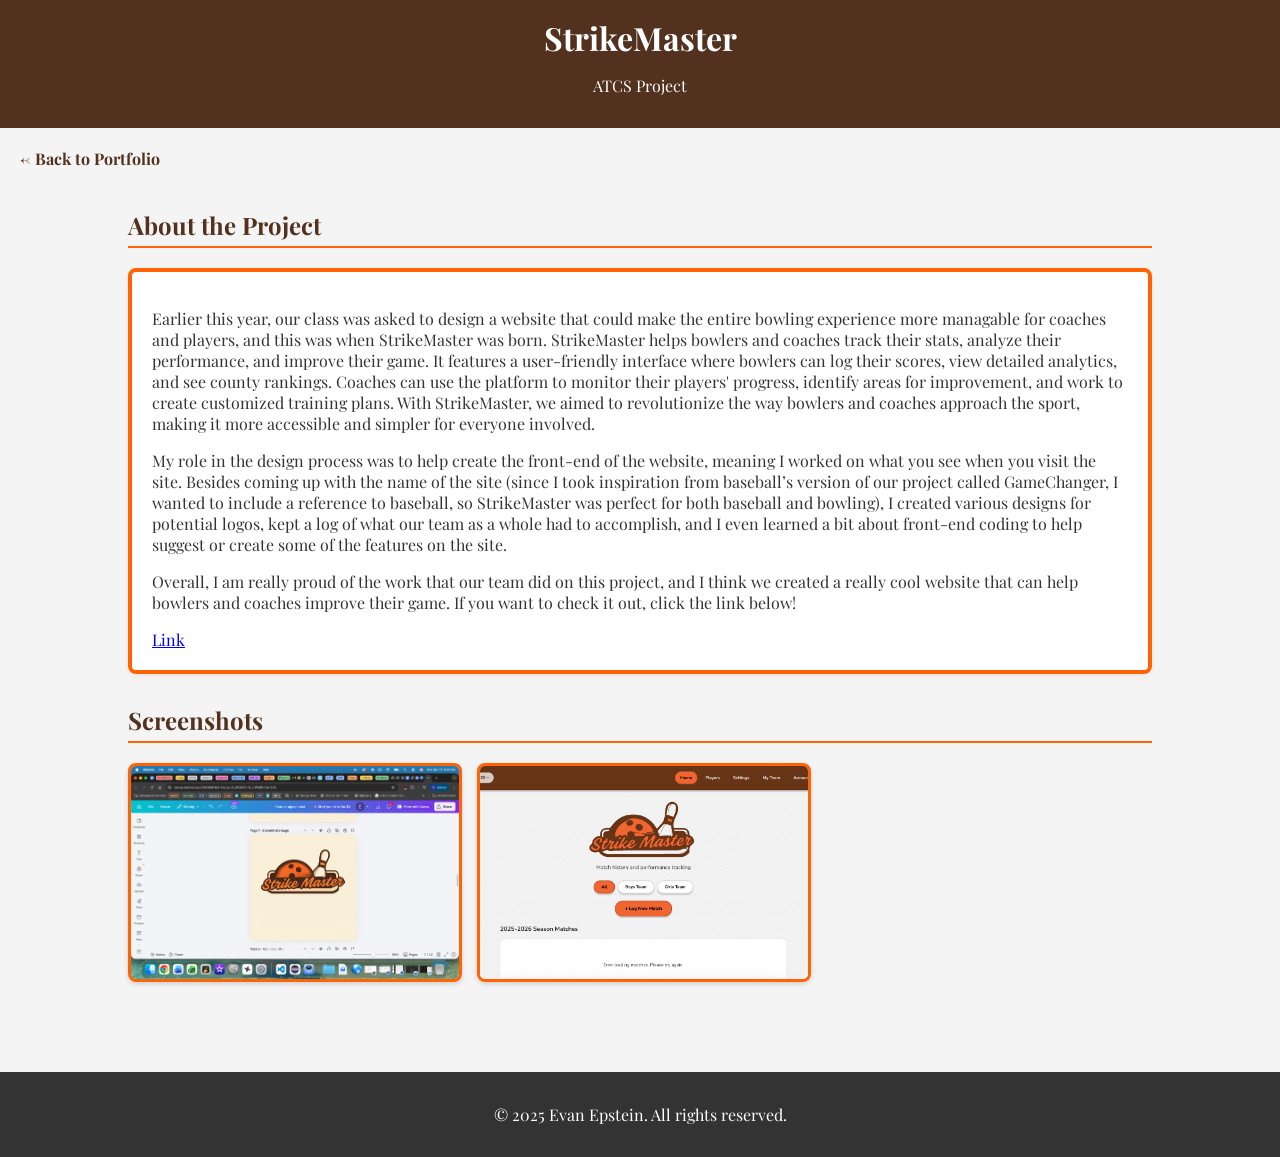
<file: StrikeMaster.html>
<!DOCTYPE html>
<html lang="en">
<head>
    <link rel="preconnect" href="https://fonts.googleapis.com">
    <link rel="preconnect" href="https://fonts.gstatic.com" crossorigin>
    <link href="https://fonts.googleapis.com/css2?family=Playfair+Display:ital,wght@0,400..900;1,400..900&display=swap" rel="stylesheet">
    <meta charset="UTF-8">
    <meta name="viewport" content="width=device-width, initial-scale=1.0">
    <title>Pong (NYR VS NJD) – Evan Epstein</title>
    <style>
        * { font-family: "Playfair Display", serif; }
        body { margin: 0; padding: 0; background-color: #f4f4f4; color: #333; }
        header { background-color: #53311f; color: #fff; padding: 1em 0; text-align: center; }
        header h1 { margin: 0; }
        .back-link {
            display: inline-block;
            margin: 20px 0 0 20px;
            color: #53311f;
            text-decoration: none;
            font-weight: bold;
            font-size: 1rem;
        }
        .back-link:hover { text-decoration: underline; }
        .container { width: 80%; margin: auto; padding: 20px 0; }
        h2 { color: #53311f; border-bottom: 2px solid #ff6303; padding-bottom: 5px; }
        .about-section {
            background-color: #fff;
            border: 4px solid #ff6303;
            border-radius: 8px;
            padding: 20px;
            margin-bottom: 30px;
            box-shadow: 0 2px 5px rgba(224, 110, 65, 0.1);
        }
        .photo-grid { display: flex; flex-wrap: wrap; gap: 15px; margin-bottom: 30px; }
        .photo-grid img {
            width: calc(33% - 10px);
            border-radius: 8px;
            border: 3px solid #ff6303;
            object-fit: cover;
            box-shadow: 0 2px 5px rgba(0,0,0,0.15);
        }
        .video-section { display: flex; flex-wrap: wrap; gap: 20px; margin-bottom: 30px; }
        .video-wrapper {
            flex: 1 1 300px;
            background-color: #fff;
            border: 3px solid #ff6303;
            border-radius: 8px;
            padding: 15px;
            box-shadow: 0 2px 5px rgba(224,110,65,0.1);
        }
        .video-wrapper video { width: 100%; border-radius: 6px; }
        .video-wrapper p { margin-top: 10px; font-size: 0.9rem; color: #555; }
        footer { text-align: center; padding: 1em 0; background-color: #333; color: #fff; width: 100%; margin-top: 40px; }
    </style>
</head>
<body>

    <header>
        <h1>StrikeMaster</h1>
        <p>ATCS Project</p>
    </header>

    <a href="index.html" class="back-link">← Back to Portfolio</a>

    <div class="container">

        <!-- =============================================
             DESCRIPTION SECTION
             Describe your Pong project here — what makes
             it unique, how you customized it, what the
             easter egg is (or keep it a secret!), etc.
        ============================================= -->
        <section>
            <h2>About the Project</h2>
            <div class="about-section">
                <p>
                    <!-- ADD YOUR DESCRIPTION HERE -->
                    Earlier this year, our class was asked to design a website that could make the entire bowling experience more managable for coaches and players, and this was when StrikeMaster was born. StrikeMaster helps bowlers and coaches track their stats, analyze their performance, and improve their game. It features a user-friendly interface where bowlers can log their scores, view detailed analytics, and see county rankings. Coaches can use the platform to monitor their players' progress, identify areas for improvement, and work to create customized training plans. With StrikeMaster, we aimed to revolutionize the way bowlers and coaches approach the sport, making it more accessible and simpler for everyone involved.
                    </p>My role in the design process was to help create the front-end of the website, meaning I worked on what you see when you visit the site. Besides coming up with the name of the site (since I took inspiration from baseball’s version of our project called GameChanger, I wanted to include a reference to baseball, so StrikeMaster was perfect for both baseball and bowling), I created various designs for potential logos, kept a log of what our team as a whole had to accomplish, and I even learned a bit about front-end coding to help suggest or create some of the features on the site.
                    </p>Overall, I am really proud of the work that our team did on this project, and I think we created a really cool website that can help bowlers and coaches improve their game. If you want to check it out, click the link below!
                    
                </p>
                <a href="https://arkokush.github.io/StrikeMaster/" target="_blank">Link</a>
            </div>
        </section>

        <!-- =============================================
             PHOTOS SECTION
             Great for screenshots of the game!
             Replace "your-photo-1.jpg" with actual filenames.
             To add more photos, copy and paste an <img> line.
        ============================================= -->
        <section>
            <h2>Screenshots</h2>
            <div class="photo-grid">

                <!-- PHOTO 1 -->
                <img src="Sc.png" alt="Add a description of the photo here">
                <!-- PHOTO 1 -->
                <img src="StrikeMasterImage.png" alt="Add a description of the photo here">

                

                <!-- TO ADD MORE: Copy and paste one of the <img> lines above -->

            </div>
        </section>

        <!-- =============================================
             VIDEOS SECTION
             Replace "your-video-1.mp4" with your filename.
             To add more videos, copy the .video-wrapper block.
        ============================================= -->
        

    </div>

    <footer>
        <p>&copy; 2025 Evan Epstein. All rights reserved.</p>
    </footer>

</body>
</html>
</file>
<file: BaseConverter.css>
:root {
    --primary-bg: #f4f7f6;
    --container-bg: #ffffff;
    --accent-color: #4a90e2;
    --text-color: #333;
    --label-color: #555;
    --border-color: #ccc;
    --output-bg: #e9ecef;
    --error-color: #d9534f;
}

body {
    font-family: -apple-system, BlinkMacSystemFont, "Segoe UI", Roboto, "Helvetica Neue", Arial, sans-serif;
    background-color: var(--primary-bg);
    color: var(--text-color);
    display: flex;
    justify-content: center;
    align-items: center;
    min-height: 100vh;
    margin: 0;
    padding: 20px;
    box-sizing: border-box;
}

.converter-container {
    background-color: var(--container-bg);
    padding: 2rem;
    border-radius: 12px;
    box-shadow: 0 10px 25px rgba(0, 0, 0, 0.1);
    width: 100%;
    max-width: 600px;
}

header h1 {
    text-align: center;
    margin-top: 0;
    margin-bottom: 2rem;
    color: var(--accent-color);
}

.input-group {
    display: flex;
    gap: 1.5rem;
    margin-bottom: 1rem;
}

.input-field {
    flex: 1;
    display: flex;
    flex-direction: column;
}

label {
    margin-bottom: 0.5rem;
    font-weight: 600;
    color: var(--label-color);
}

input[type="text"],
input[type="number"] {
    padding: 0.75rem;
    border: 1px solid var(--border-color);
    border-radius: 8px;
    font-size: 1.1rem;
    transition: border-color 0.2s, box-shadow 0.2s;
}

input[type="text"]:focus,
input[type="number"]:focus {
    outline: none;
    border-color: var(--accent-color);
    box-shadow: 0 0 0 3px rgba(74, 144, 226, 0.25);
}

#error-message {
    color: var(--error-color);
    font-weight: bold;
    min-height: 1.5em;
    text-align: center;
}

.output-section {
    margin-top: 1.5rem;
    border-top: 1px solid #e0e0e0;
    padding-top: 1.5rem;
}

.output-section h2 {
    margin-top: 0;
    margin-bottom: 1rem;
    font-size: 1.25rem;
    color: var(--text-color);
}

.custom-section .input-field {
    max-width: 200px;
    margin-bottom: 1rem;
}

.output-row {
    display: flex;
    justify-content: space-between;
    align-items: center;
    background-color: var(--output-bg);
    padding: 1rem;
    border-radius: 8px;
    margin-bottom: 0.75rem;
}

.base-label {
    font-weight: 500;
    color: var(--label-color);
}

.output-value {
    font-family: "SF Mono", "Fira Code", "Source Code Pro", monospace;
    font-weight: bold;
    font-size: 1.2rem;
    color: var(--accent-color);
    word-break: break-all;
    text-align: right;
}

/* Responsive Design for smaller screens */
@media (max-width: 600px) {
    .input-group {
        flex-direction: column;
        gap: 1rem;
    }
}
</file>
<file: LightsOut.css>
body {
    font-family: Arial, Helvetica, sans-serif;
    background-color: #f0f0f0;
    display: flex;
    flex-direction: column;
    justify-content: center;
    align-items: center;
    height: 100vh;
    margin: 0;
}

h1 {
    color: #333;
}

#game-container {
    padding: 15px;
    background-color: #444;
    border-radius: 10px;
    box-shadow: 0 4px 10px rgba(0,0,0,0.2);
}

#game-panel {
    display: grid;
    grid-template-columns: repeat(5, 1fr);
    grid-template-rows: repeat(5, 1fr);
    gap: 6px;
    width: 500px;
    height: 500px;
    background-color: #333;
    border: 3px solid #555;
    margin-bottom: 10px;
}

.game-button {
    border-radius: 5px;
    border: 1px solid #777;
    outline: none;
    cursor: pointer;
    transition: transform 0.1s ease;
}

.game-button:active {
    transform: scale(0.95);
}

#menu-panel {
    display: flex;
    justify-content: space-between;
    align-items: center;
    height: 50px;
    padding: 0 20px;
    background-color: #666;
    border-radius: 5px;
    color: white;
}

#message-label {
    font-size: 1.5rem;
    font-weight: bold;
}

#reset-button {
    padding: 10px 20px;
    font-size: 1rem;
    font-weight: bold;
    color: #333;
    background-color: #ddd;
    border: none;
    border-radius: 5px;
    cursor: pointer;
    transition: background-color 0.2s ease;
}

#reset-button:hover {
    background-color: #fff;
}
</file>
